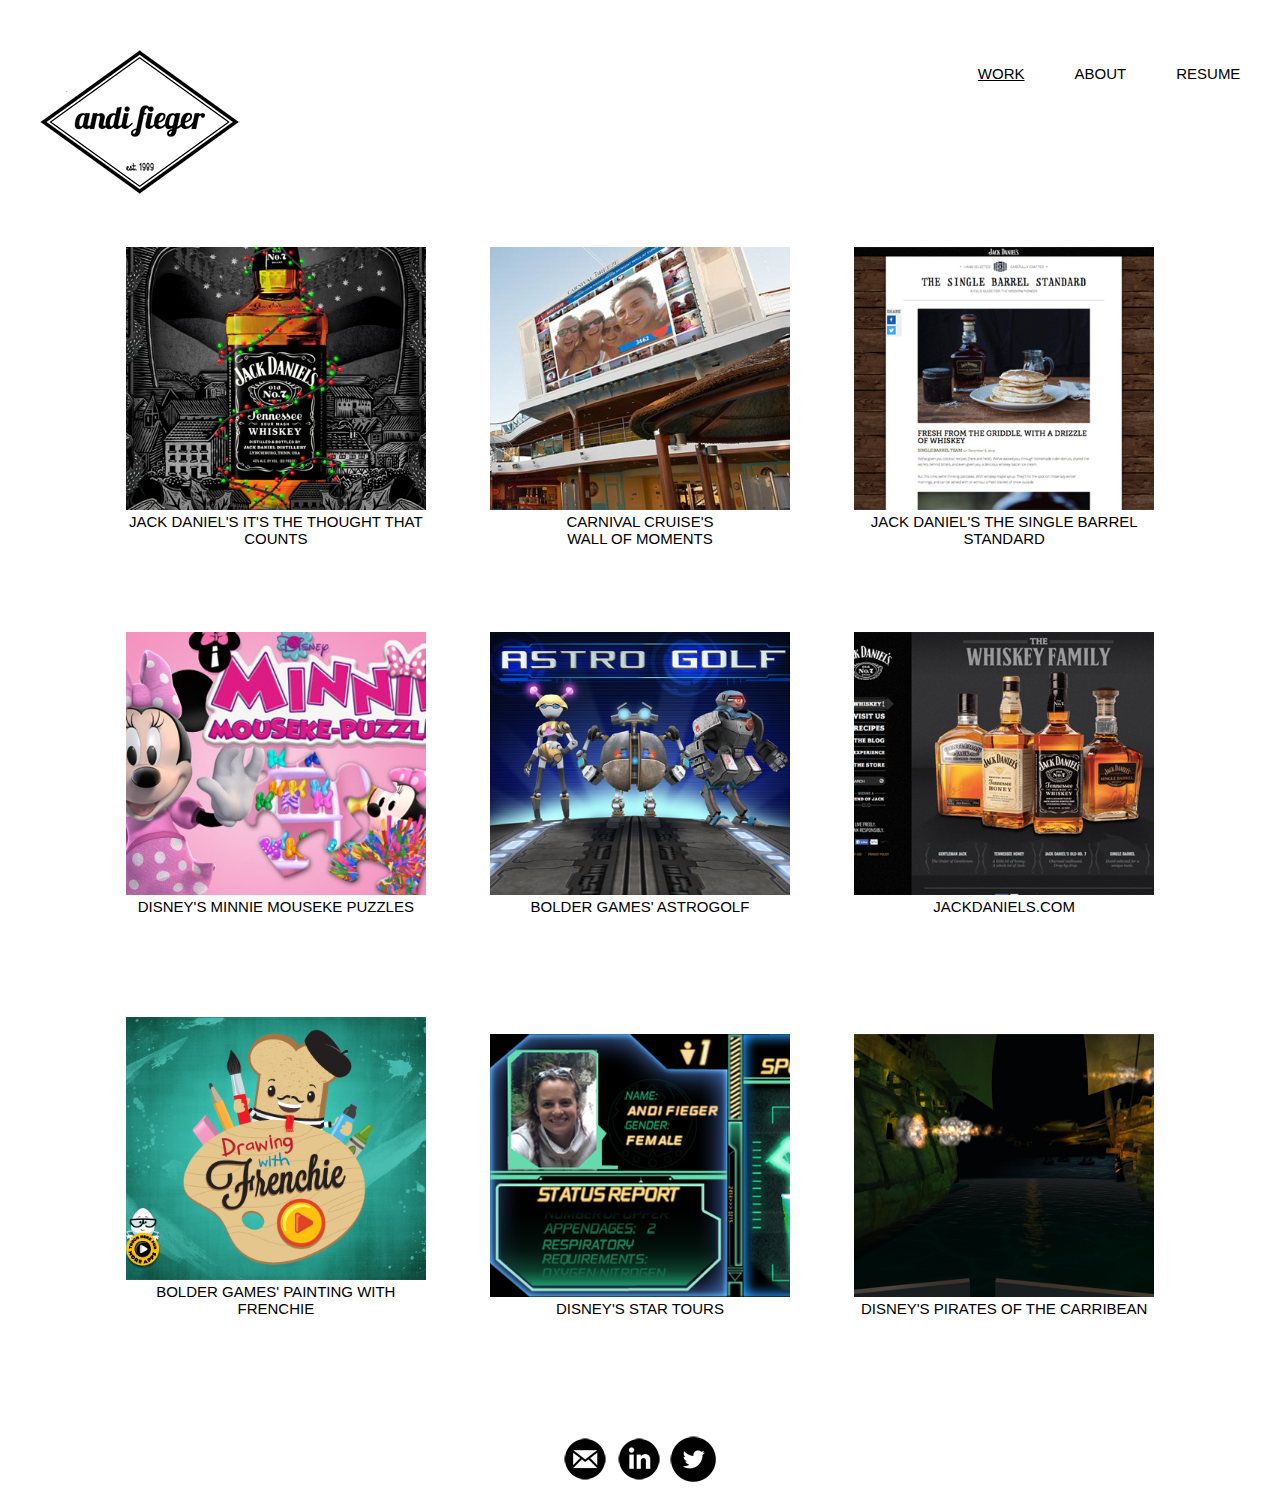
<file: index.html>
<!DOCTYPE html>
<html>
	<link rel="shortcut icon" type="image/ico" href="favicon.ico" />
	<head>
		<title>AndiFieger.com</title>
		<link rel="stylesheet" type="text/css" href="./css/main.css"></link>
	</head>

	<body>
    <div class="page-container">
		<div class="mobile-nav">
		  <div class="menu-btn" id="menu-btn">
				<div></div>
				<span></span>
				<span></span>
				<span></span>
      	  </div>
      	  <div class="responsive-menu">
	       <ul>
	           <li><a href ="index.html">WORK</a></li>
	           <li><a href ="resume.html">RESUME</a></li>
	       </ul>
     	 </div>
    </div>


   <div class="navbar">
    
      <div class="logo">
        <a href="index.html"><img src="images/logo.png"></a>
      </div>
    
		  <ul class="nav-items">
			 <li><a href="index.html" class="current">WORK</a></li>
			 <li><a href="about.html">ABOUT</a></li>
		   <li><a href="resume.html">RESUME</a></li>
		 </ul>
		 

     
     <div class="clear"></div>				 
	</div><!-- .navbar -->


	<div class="container">
		<div class="content">
	

			<div class="box">
				<a href="jdholiday.html"><img src="images/jd_holiday.jpg"> 
				JACK DANIEL'S IT'S THE THOUGHT THAT COUNTS 
				</a>
			</div>
			<div class="box">
				<a href="wom.html"><img src="images/carn_wom.jpg">CARNIVAL CRUISE'S <br>WALL OF MOMENTS</a>
			</div>
			<div class="box">
				<a href="sbblog.html"><img src="images/jd_sbblog.jpg">JACK DANIEL'S THE SINGLE BARREL STANDARD</a>
			</div>
			<div class="box">
				<a href="minniepuzzles.html"><img src="images/dis_minnie.jpg">DISNEY'S MINNIE MOUSEKE PUZZLES</a>
			</div>
			<div class="box">
				<a href="astrogolf.html"><img src="images/bg_astrogolf.jpg">BOLDER GAMES' ASTROGOLF</a>
			</div>
			<div class="box">
				<a href="jd.com.html"><img src="images/jd_jd.com.jpg?v=1">JACKDANIELS.COM</a>
			</div>
			<div class="box">
				<a href="paintingfrenchie.html"><img src="images/bg_frenchie.jpg">BOLDER GAMES' PAINTING WITH FRENCHIE</a>
			</div>
			<div class="box">
				<a href="startours.html"><img src="images/dis_startours.jpg">DISNEY'S STAR TOURS</a></div>
			<div class="box">
				<a href="potc.html"><img src="images/dis_potc.jpg">DISNEY'S PIRATES OF THE CARRIBEAN</a>
			</div>


		</div> <!-- .content -->
	</div> <!-- .container -->

<div class="clear"></div>	
	<footer>
		
		<div>
			
			<div class="footer">
				<div class="share">
					<a href="mailto:andrea.fieger@gmail.com"><img src="images/icons/email.png"></a>
					<a href="https://www.linkedin.com/in/andifieger" target="_blank"><img src="images/icons/linkedin.png"></a>
					<a href="https://twitter.com/andifieger" target="_blank"><img src="images/icons/twitter.png"></a>
				</div>
			</div>
		
		</div>
	
	</footer>
	
	</div> <!-- .page-container -->

	<script type="text/javascript" src="bower_components/jquery/dist/jquery.js"></script>
	<script type="text/javascript" src="bower_components/bootstrap/dist/js/bootstrap.js"></script>
	<script type="text/javascript" src= "js/app.js"></script>

	</body>
</html>
</file>
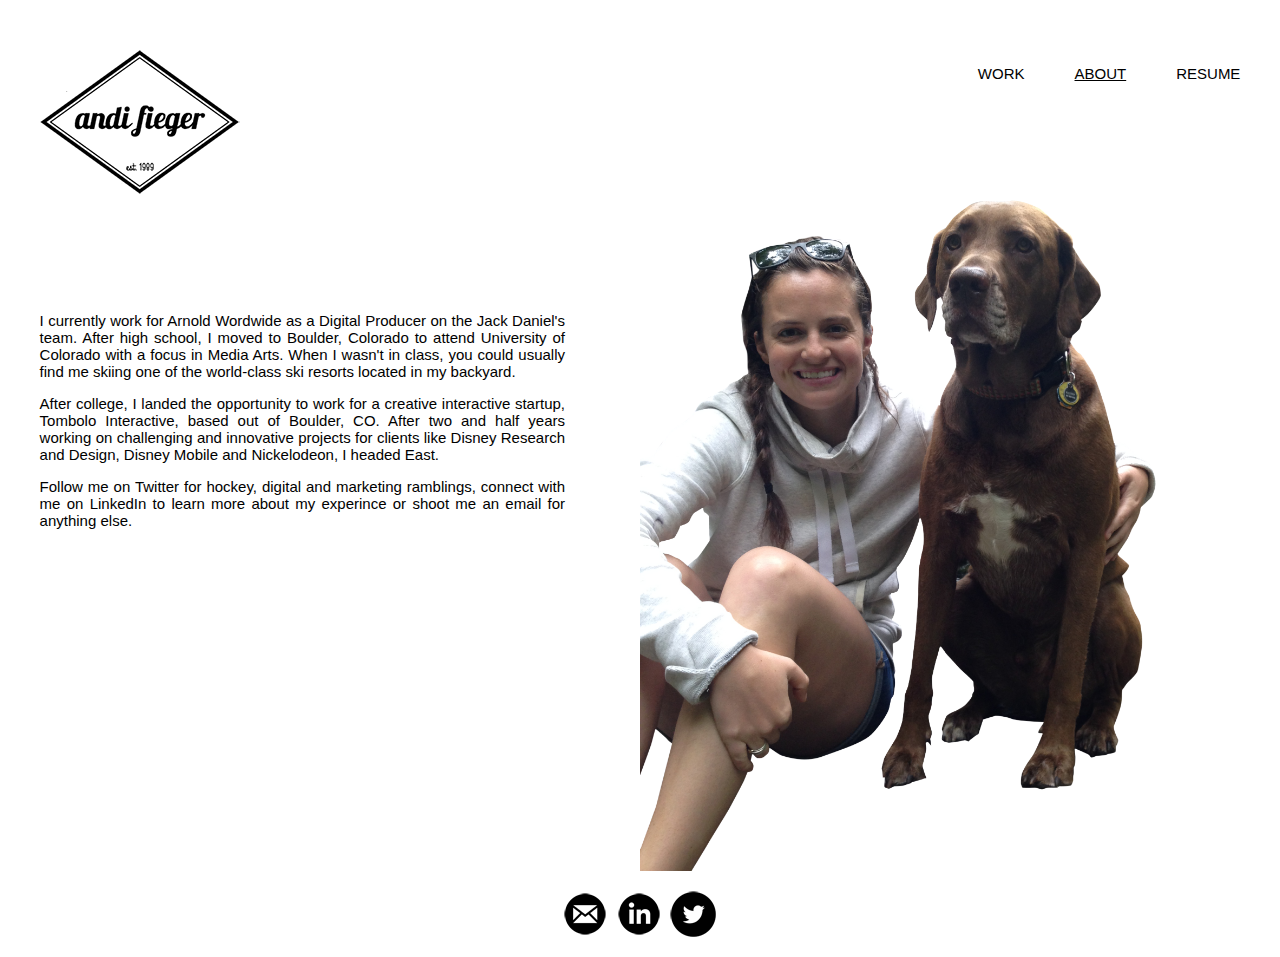
<file: about.html>
<!DOCTYPE html>
<html>
		<link rel="shortcut icon" type="image/ico" href="favicon.ico" />
			<head>
				<title>AndiFieger.com</title>
				
				<link rel="stylesheet" type="text/css" href="./css/main.css"></link>
			</head>

<body>
<div class="page-container">
        <div class="mobile-nav">
                                    <div class="menu-btn" id="menu-btn">
                                    <div></div>
                                    <span></span>
                                    <span></span>
                                    <span></span>
                                </div>
 
     <div class="responsive-menu">
        <ul>
           <li><a href ="index.html">WORK</a></li>
           <li><a href ="resume.html">RESUME</a></li>
        </ul>
     </div>

<div class="logo">
                            <a href="index.html"><img src="images/logo.png"></a>    
                    </div>
            <!-- <div class="container"> -->
                    <div class="navbar">
                         <ul class="nav-items">
                             <li><a href="index.html">WORK</a></li>
                             <li><a href="about.html" class="current">ABOUT</a></li>
                             <li><a href="resume.html">RESUME</a></li>
                         </ul>
                    </div><!-- .navbar -->

<div class="clear"></div>
			<div class="aboutcontent">
				
				<div class="column">
					<p><br><br><br><br><br></p>
					<p>I currently work for Arnold Wordwide as a Digital Producer on the Jack Daniel's team. After high school, I moved to Boulder, Colorado to attend University of Colorado with a focus in Media Arts. When I wasn't in class, you could usually find me skiing one of the world-class ski resorts located in my backyard.</p>

					<p>After college, I landed the opportunity to work for a creative interactive startup, Tombolo Interactive, based out of Boulder, CO. After two and half years working on challenging and innovative projects for clients like Disney Research and Design, Disney Mobile and Nickelodeon, I headed East.</p>

					<p>Follow me on Twitter for hockey, digital and marketing ramblings, connect with me on LinkedIn to learn more about my experince or shoot me an email for anything else.</p> 
				</div>

				<div class="column">
					<img src="images/andi.png">
				</div>
				
				</div>
				</div>


 	<div class="clear"></div>
	<footer>
		
		<div>
			
			<div class="footer">
				<div class="share">
					<a href="mailto:andrea.fieger@gmail.com"><img src="images/icons/email.png"></a>
					<a href="https://www.linkedin.com/in/andifieger" target="_blank"><img src="images/icons/linkedin.png"></a>
					<a href="https://twitter.com/andifieger" target="_blank"><img src="images/icons/twitter.png"></a>
				</div>
			</div>
		</div>
		</div>
	
	</footer>
		<script type="text/javascript" src="bower_components/jquery/dist/jquery.js"></script>
		<script type="text/javascript" src="bower_components/bootstrap/dist/js/bootstrap.js"></script>
		<script type="text/javascript" src= "js/app.js"></script>
	</div>
	</body>
</html>
</file>
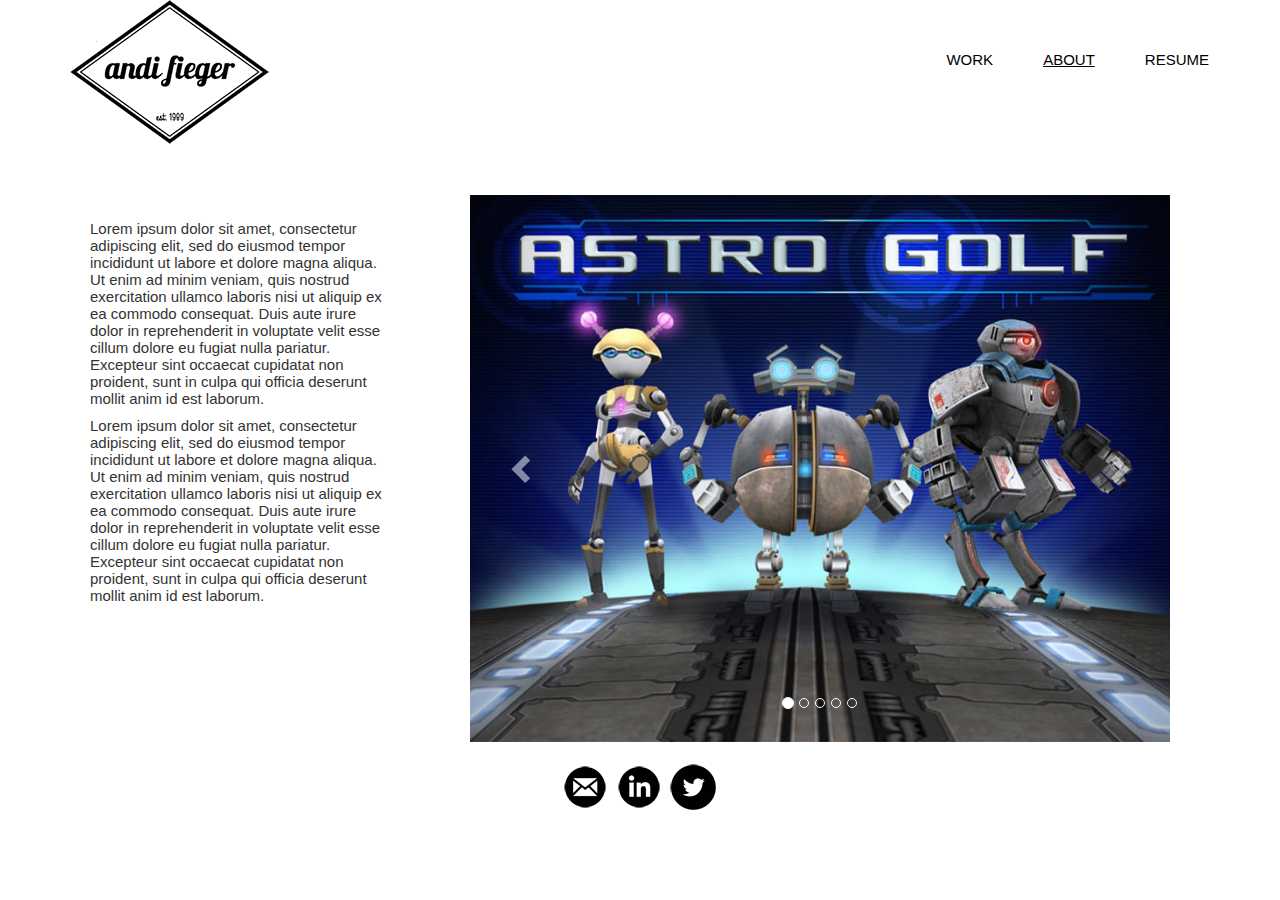
<file: astrogolf.html>
<!DOCTYPE html>
<html lang="en">

  <link rel="shortcut icon" type="image/ico" href="favicon.ico" />

<head>
<meta charset="utf-8">

<title>Astrogolf</title>

<link rel="stylesheet" href="bower_components/bootstrap/dist/css/bootstrap.css">
<link rel="stylesheet" type="text/css" href="./css/main.css"></link>

</head>


<body>


<!--BODY -->
<div class="mobile-nav">
                    <div class="menu-btn" id="menu-btn">
                  <div></div>
                  <span></span>
                  <span></span>
                  <span></span>
                  </div>
 
     <div class="responsive-menu">
        <ul>
           <li><a href ="index.html">WORK</a></li>
           <li><a href ="about.html">ABOUT</a></li>
           <li><a href ="resume.html">RESUME</a></li>
        </ul>
     </div>

    <div class="container">
              <div class="logo">
              <a href="index.html"><img src="images/logo.png"></a>  
              </div>

              <div class="navbar">
                 <ul class="nav-items">
                     <li><a href="index.html">WORK</a></li>
                     <li><a href="about.html" class="current">ABOUT</a></li>
                     <li><a href="resume.html">RESUME</a></li>
                 </ul>
              </div><!-- .navbar -->
    <div>

<div class="textcontainer">
  
  <p>Lorem ipsum dolor sit amet, consectetur adipiscing elit, sed do eiusmod tempor incididunt ut labore et dolore magna aliqua. Ut enim ad minim veniam, quis nostrud exercitation ullamco laboris nisi ut aliquip ex ea commodo consequat. Duis aute irure dolor in reprehenderit in voluptate velit esse cillum dolore eu fugiat nulla pariatur. Excepteur sint occaecat cupidatat non proident, sunt in culpa qui officia deserunt mollit anim id est laborum.</p>

  <p>Lorem ipsum dolor sit amet, consectetur adipiscing elit, sed do eiusmod tempor incididunt ut labore et dolore magna aliqua. Ut enim ad minim veniam, quis nostrud exercitation ullamco laboris nisi ut aliquip ex ea commodo consequat. Duis aute irure dolor in reprehenderit in voluptate velit esse cillum dolore eu fugiat nulla pariatur. Excepteur sint occaecat cupidatat non proident, sunt in culpa qui officia deserunt mollit anim id est laborum.</p>
  
</div>




<div class="imagecontainer">
  <div id="carousel-example-generic" class="carousel slide" data-ride="carousel">
  <!-- Indicators -->
  <ol class="carousel-indicators">
      <li data-target="#carousel-example-generic" data-slide-to="0" class="active"></li>
      <li data-target="#carousel-example-generic" data-slide-to="1"></li>
      <li data-target="#carousel-example-generic" data-slide-to="2"></li>
      <li data-target="#carousel-example-generic" data-slide-to="3"></li>
      <li data-target="#carousel-example-generic" data-slide-to="4"></li>
  </ol>


  <!-- Wrapper for slides -->
  <div class="carousel-inner" role="listbox">
    <div class="item active">
      <img src="images/astrogolf/ag_splash.jpg" alt="">
      <div class="carousel-caption">
      </div>
    </div>
    <div class="item">
      <img src="images/astrogolf/ag_1.jpg" alt="">
      <div class="carousel-caption">
      </div>
    </div>
    <div class="item">
      <img src="images/astrogolf/ag_2.jpg" alt="">
      <div class="carousel-caption">
      </div>
    </div>
    <div class="item">
      <img src="images/astrogolf/ag_4.jpg" alt="">
      <div class="carousel-caption">
      </div>
    </div>
    <div class="item">
      <img src="images/astrogolf/ag_7.jpg" alt="">
      <div class="carousel-caption">
      </div>
    </div>
  </div>



  <!-- Controls -->
  <a class="left carousel-control" href="#carousel-example-generic" role="button" data-slide="prev">
    <span class="glyphicon glyphicon-chevron-left" aria-hidden="true"></span>
    <span class="sr-only">Previous</span>
  </a>
  <a class="right carousel-control" href="#carousel-example-generic" role="button" data-slide="next">
    <span class="glyphicon glyphicon-chevron-right" aria-hidden="true"></span>
    <span class="sr-only">Next</span>
  </a>
</div>
</div>

<footer>
    
    <div>
      
      <div class="footer">
        <div class="share">
          <a href="mailto:andrea.fieger@gmail.com"><img src="images/icons/email.png"></a>
          <a href="https://www.linkedin.com/in/andifieger" target="_blank"><img src="images/icons/linkedin.png"></a>
          <a href="https://twitter.com/andifieger" target="_blank"><img src="images/icons/twitter.png"></a>
        </div>
      </div>
    
    </div>
    
   <div class="clear"></div>
  </footer>


<script type="text/javascript" src="bower_components/jquery/dist/jquery.js"></script>
<script type="text/javascript" src="bower_components/bootstrap/dist/js/bootstrap.js"></script>
<script type="text/javascript" src="js/app.js"></script>
 
</body>
</html>
</file>
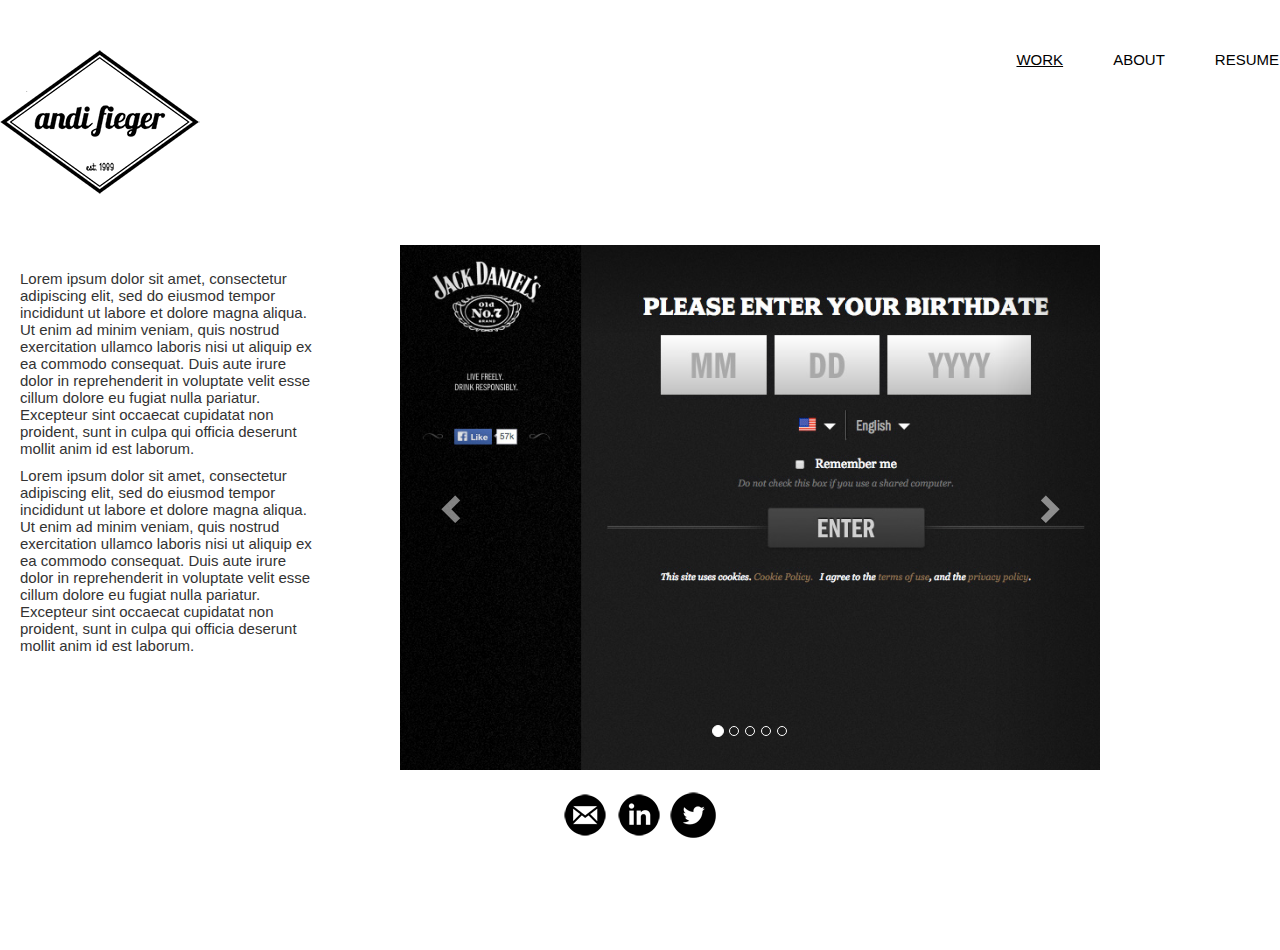
<file: jd.com.html>
<!DOCTYPE html>
<html lang="en">

  <link rel="shortcut icon" type="image/ico" href="favicon.ico" />

<head>
<meta charset="utf-8">

<title>Mini Demo</title>

<link rel="stylesheet" href="bower_components/bootstrap/dist/css/bootstrap.css">
<link rel="stylesheet" type="text/css" href="./css/main.css"></link>

</head>


<body>

    <div class="mobile-nav">
                    <div class="menu-btn" id="menu-btn">
                  <div></div>
                  <span></span>
                  <span></span>
                  <span></span>
                  </div>
 
     <div class="responsive-menu">
        <ul>
           <li><a href ="index.html">WORK</a></li>
           <li><a href ="resume.html">RESUME</a></li>
        </ul>
     </div>

<div class="logo">
              <a href="index.html"><img src="images/logo.png"></a>  
          </div>
      <!-- <div class="container"> -->
          <div class="navbar">
             <ul class="nav-items">
                 <li><a href="index.html" class="current">WORK</a></li>
                 <li><a href="about.html">ABOUT</a></li>
                 <li><a href="resume.html">RESUME</a></li>
             </ul>
          </div><!-- .navbar -->


<div class="textcontainer">
  
  <p>Lorem ipsum dolor sit amet, consectetur adipiscing elit, sed do eiusmod tempor incididunt ut labore et dolore magna aliqua. Ut enim ad minim veniam, quis nostrud exercitation ullamco laboris nisi ut aliquip ex ea commodo consequat. Duis aute irure dolor in reprehenderit in voluptate velit esse cillum dolore eu fugiat nulla pariatur. Excepteur sint occaecat cupidatat non proident, sunt in culpa qui officia deserunt mollit anim id est laborum.</p>

  <p>Lorem ipsum dolor sit amet, consectetur adipiscing elit, sed do eiusmod tempor incididunt ut labore et dolore magna aliqua. Ut enim ad minim veniam, quis nostrud exercitation ullamco laboris nisi ut aliquip ex ea commodo consequat. Duis aute irure dolor in reprehenderit in voluptate velit esse cillum dolore eu fugiat nulla pariatur. Excepteur sint occaecat cupidatat non proident, sunt in culpa qui officia deserunt mollit anim id est laborum.</p>
  
</div>




<div class="imagecontainer">
  <div id="carousel-example-generic" class="carousel slide" data-ride="carousel">
  <!-- Indicators -->
  <ol class="carousel-indicators">
      <li data-target="#carousel-example-generic" data-slide-to="0" class="active"></li>
      <li data-target="#carousel-example-generic" data-slide-to="1"></li>
      <li data-target="#carousel-example-generic" data-slide-to="2"></li>
      <li data-target="#carousel-example-generic" data-slide-to="3"></li>
      <li data-target="#carousel-example-generic" data-slide-to="4"></li>
  </ol>


  <!-- Wrapper for slides -->
  <div class="carousel-inner" role="listbox">
    <div class="item active">
      <img src="images/jdcom/jd_age.jpg" alt="">
      <div class="carousel-caption">
      </div>
    </div>
    <div class="item">
      <img src="images/jdcom/jd_home.jpg" alt="">
      <div class="carousel-caption">
      </div>
    </div>
    <div class="item">
      <img src="images/jdcom/jd_visit.jpg" alt="">
      <div class="carousel-caption">
      </div>
    </div>
    <div class="item">
      <img src="images/jdcom/jd_recipes.jpg" alt="">
      <div class="carousel-caption">
      </div>
    </div>
  </div>



  <!-- Controls -->
      <a class="left carousel-control" href="#carousel-example-generic" role="button" data-slide="prev">
        <span class="glyphicon glyphicon-chevron-left" aria-hidden="true"></span>
        <span class="sr-only">Previous</span>
      </a>
      <a class="right carousel-control" href="#carousel-example-generic" role="button" data-slide="next">
        <span class="glyphicon glyphicon-chevron-right" aria-hidden="true"></span>
        <span class="sr-only">Next</span>
      </a>
</div>
</div>

<footer>
    
    <div>
      
      <div class="footer">
        <div class="share">
          <a href="mailto:andrea.fieger@gmail.com"><img src="images/icons/email.png"></a>
          <a href="https://www.linkedin.com/in/andifieger" target="_blank"><img src="images/icons/linkedin.png"></a>
          <a href="https://twitter.com/andifieger" target="_blank"><img src="images/icons/twitter.png"></a>
        </div>
      </div>
    </div>
  
</footer>


<script type="text/javascript" src="bower_components/jquery/dist/jquery.js"></script>
<script type="text/javascript" src="bower_components/bootstrap/dist/js/bootstrap.js"></script>
<script type="text/javascript" src="js/app.js"></script>
 
</body>
</html>
</file>
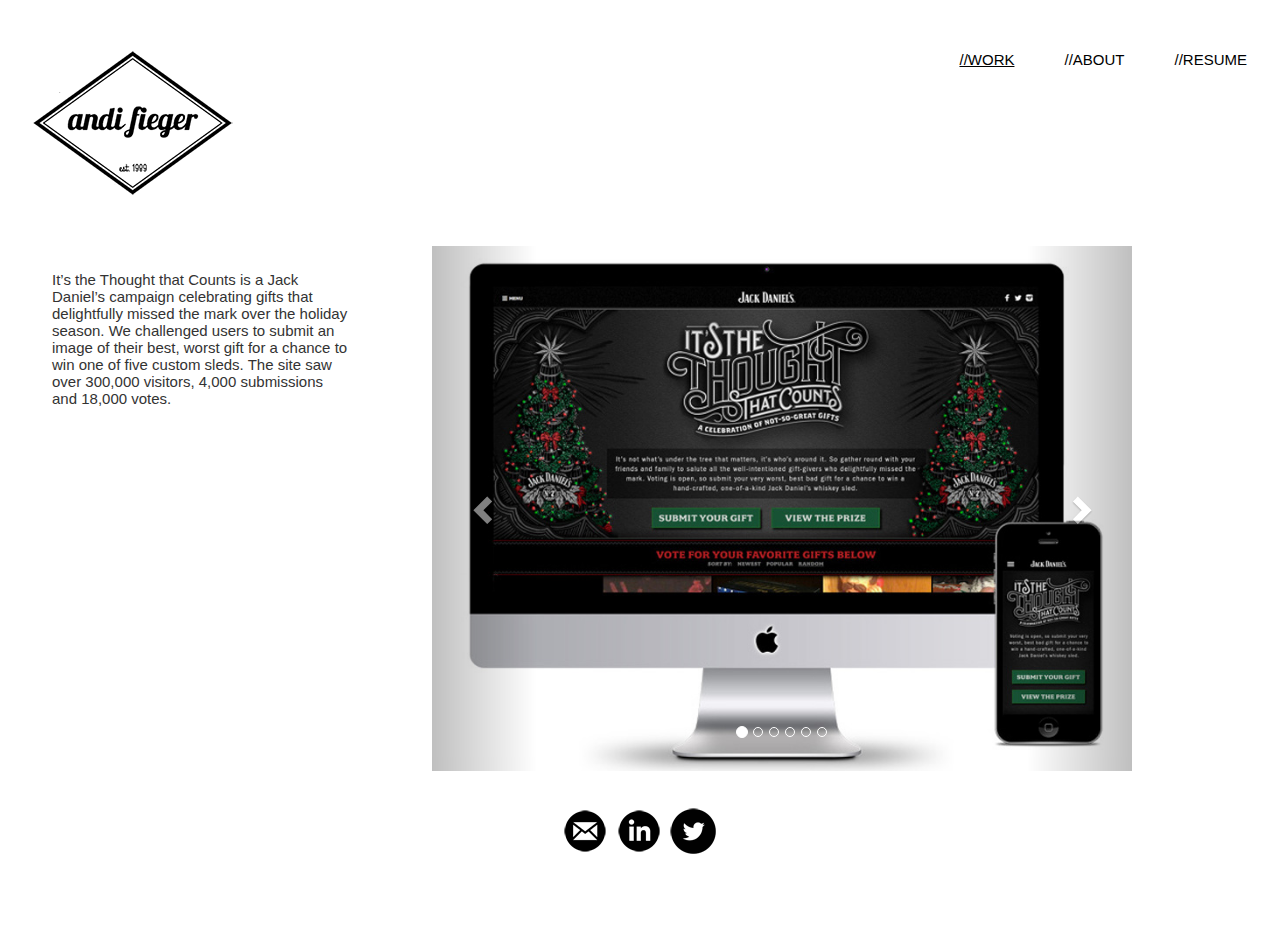
<file: jdholiday.html>
<!DOCTYPE html>
<html lang="en">

  <link rel="shortcut icon" type="image/ico" href="favicon.ico" />

<head>
<meta charset="utf-8">

<title>Jack Holiday</title>

<link rel="stylesheet" href="bower_components/bootstrap/dist/css/bootstrap.css">
<link rel="stylesheet" type="text/css" href="./css/main.css"></link>

</head>


  <body>
    <div class="page-container">
    <div class="mobile-nav">
      <div class="menu-btn" id="menu-btn">
        <div></div>
        <span></span>
        <span></span>
        <span></span>
      </div>
                <div class="responsive-menu">
         <ul>
             <li><a href ="index.html">WORK</a></li>
             <li><a href ="resume.html">RESUME</a></li>
         </ul>
       </div>
    </div>


   <div class="navbar">
    
      <div class="logo">
        <a href="index.html"><img src="images/logo.png"></a>
      </div>
    
      <ul class="nav-items">
       <li><a href="index.html" class="current">//WORK</a></li>
       <li><a href="about.html">//ABOUT</a></li>
       <li><a href="resume.html">//RESUME</a></li>
     </ul>
     
              
  </div><!-- .navbar -->
  <div class="clear"></div>

<div class="textcontainer">
  
  <p>It’s the Thought that Counts is a Jack Daniel’s campaign celebrating gifts that delightfully missed the mark over the holiday season. We challenged users to submit an image of their best, worst gift for a chance to win one of five custom sleds. The site saw over 300,000 visitors, 4,000 submissions and 18,000 votes.</p>
  
</div>




<div class="imagecontainer">
  <div id="carousel-example-generic" class="carousel slide" data-ride="carousel">
  <!-- Indicators -->
  <ol class="carousel-indicators">
      <li data-target="#carousel-example-generic" data-slide-to="0" class="active"></li>
      <li data-target="#carousel-example-generic" data-slide-to="1"></li>
      <li data-target="#carousel-example-generic" data-slide-to="2"></li>
      <li data-target="#carousel-example-generic" data-slide-to="3"></li>
      <li data-target="#carousel-example-generic" data-slide-to="4"></li>
      <li data-target="#carousel-example-generic" data-slide-to="5"></li>
  </ol>


  <!-- Wrapper for slides -->
  <div class="carousel-inner" role="listbox">
    <div class="item active">
      <img src="images/jackholiday/holiday_1.jpg" alt="">
      <div class="carousel-caption">
      </div>
    </div>
    <div class="item">
      <img src="images/jackholiday/holiday_age.jpg" alt="">
      <div class="carousel-caption">
      </div>
    </div>
    <div class="item">
      <img src="images/jackholiday/holiday_main.jpg" alt="">
      <div class="carousel-caption">
      </div>
    </div>
     <div class="item">
      <img src="images/jackholiday/holiday_reg.jpg" alt="">
      <div class="carousel-caption">
      </div>
    </div>
     <div class="item">
      <img src="images/jackholiday/holiday_prize.jpg" alt="">
      <div class="carousel-caption">
      </div>
    </div> <div class="item">
      <img src="images/jackholiday/holiday_sub.jpg" alt="">
      <div class="carousel-caption">
      </div>
    </div>
  </div>



  <!-- Controls -->
  <a class="left carousel-control" href="#carousel-example-generic" role="button" data-slide="prev">
    <span class="glyphicon glyphicon-chevron-left" aria-hidden="true"></span>
    <span class="sr-only">Previous</span>
  </a>
  <a class="right carousel-control" href="#carousel-example-generic" role="button" data-slide="next">
    <span class="glyphicon glyphicon-chevron-right" aria-hidden="true"></span>
    <span class="sr-only">Next</span>
  </a>
</div>
</div>
<div class="clear"></div>
<footer>
    
    <div>
      
      <div class="footer">
        <div class="share">
          <a href="mailto:andrea.fieger@gmail.com"><img src="images/icons/email.png"></a>
          <a href="https://www.linkedin.com/in/andifieger" target="_blank"><img src="images/icons/linkedin.png"></a>
          <a href="https://twitter.com/andifieger" target="_blank"><img src="images/icons/twitter.png"></a>
        </div>
      </div>
    
    </div>
  
   <div class="clear"></div>
  </footer>


<script type="text/javascript" src="bower_components/jquery/dist/jquery.js"></script>
<script type="text/javascript" src="bower_components/bootstrap/dist/js/bootstrap.js"></script>
<script type="text/javascript" src="js/app.js"></script>
 
</body>
</html>
</file>
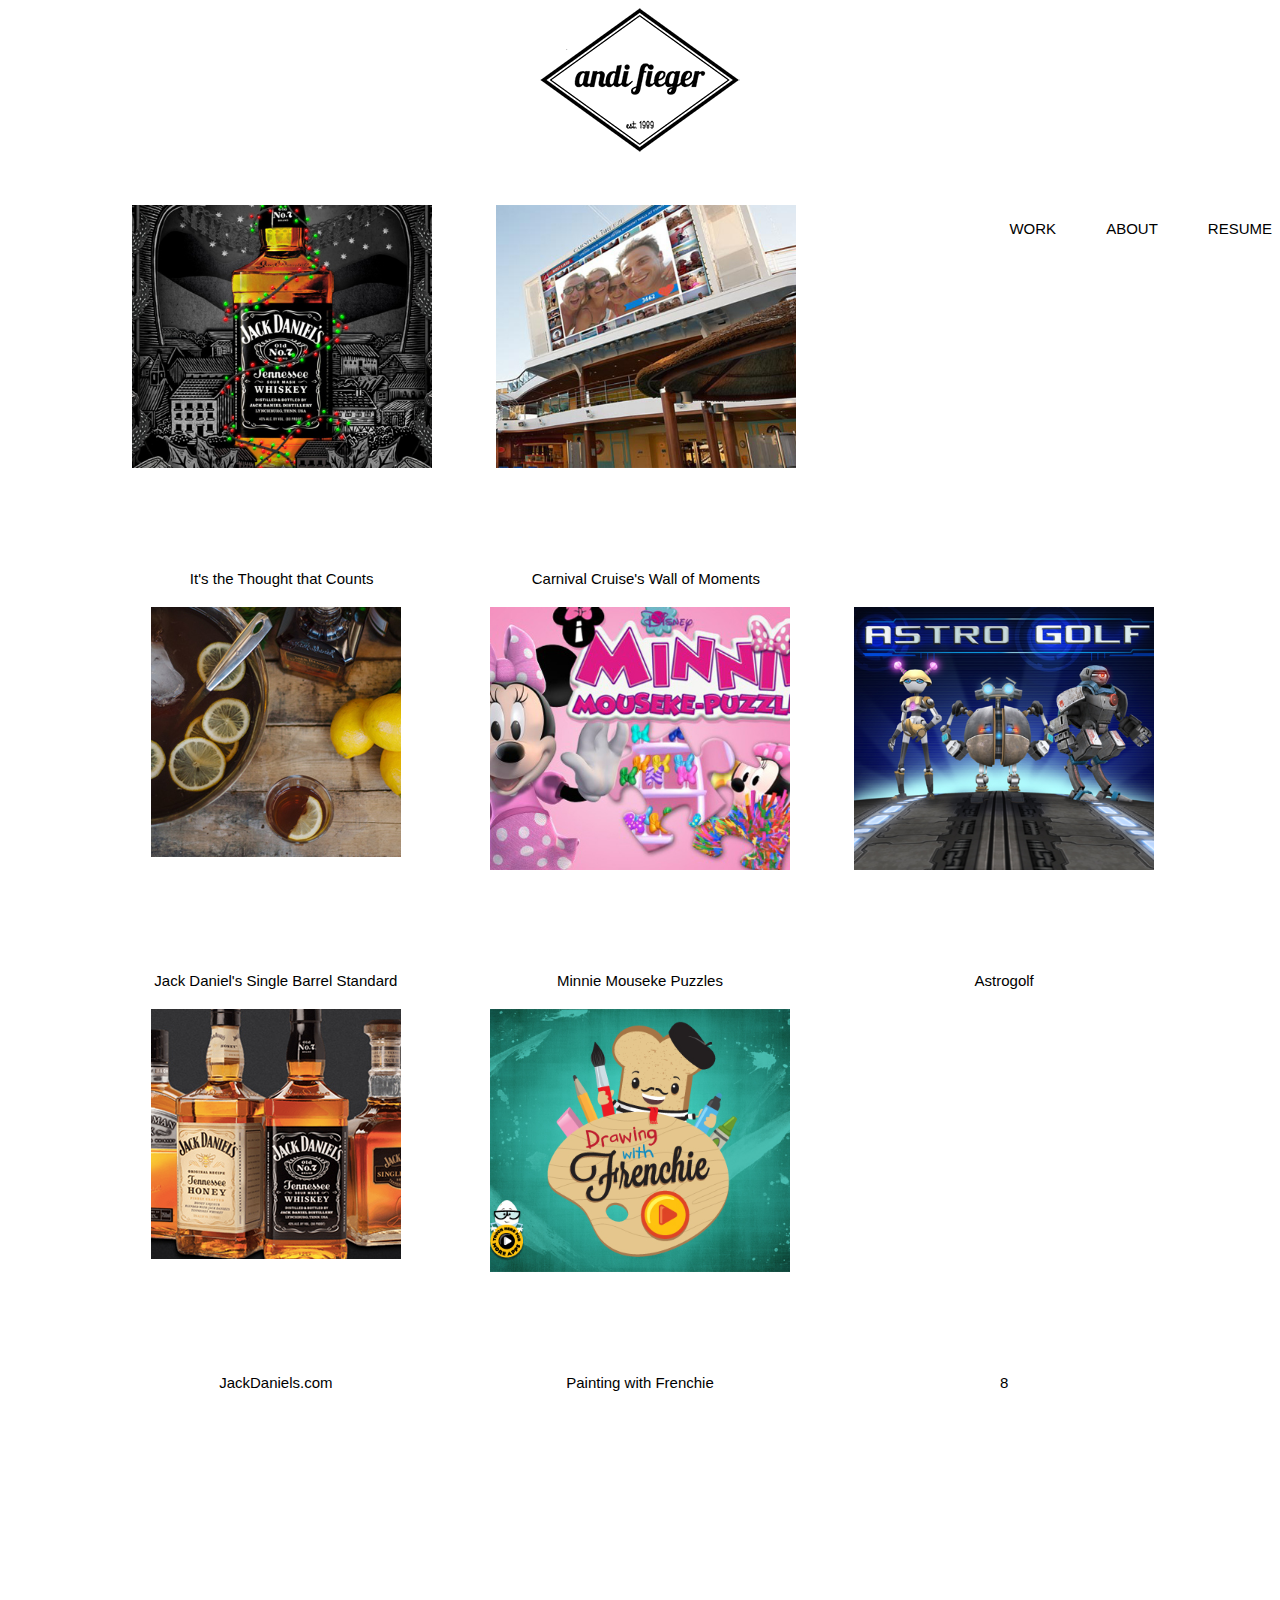
<file: main.html>
<!DOCTYPE html>
<html>
	<head>
		<title>AndiFieger.com</title>
		<link rel="stylesheet" type="text/css" href="./css/main.css"></link>
	</head>

	<body>


	<div class="container">
		<div class="content">
					<img src="images/logo.png">
			<!-- <div class="container"> -->
					<div class="navbar">
						 <ul class="nav-items">
						     <li><a href="">WORK</a></li>
						     <li><a href="about.html">ABOUT</a></li>
						     <li><a href="resume.html">RESUME</a></li>
						 </ul>
				</div><!-- .navbar -->
			<!-- </div> .container -->

			<div class="box">
				<a href="jdholiday.html"><img src="images/jd_holiday.jpg"></a>
				It's the Thought that Counts
			</div>
			<div class="box">
				<a href="wom.html"><img src="images/carn_wom.jpg"></a>
				Carnival Cruise's Wall of Moments
			</div>
			<div class="box">
				<a href="sbblog.html"><img src="images/sb_blog.jpg"></a>
				Jack Daniel's Single Barrel Standard
			</div>
			<div class="box">
				<a href="minniepuzzles.html"><img src="images/dis_minnie.jpg"></a>
				Minnie Mouseke Puzzles
			</div>
			<div class="box">
				<a href="astrogolf.html"><img src="images/bg_astrogolf.jpg"></a>
				Astrogolf
			</div>
			<div class="box">
				<a href="jd.com.html"><img src="images/jd_jdcom.jpg"></a>
				JackDaniels.com
			</div>
			<div class="box">
				<a href="paintingfrenchie.html"><img src="images/bg_frenchie.jpg"></a>
				Painting with Frenchie
			</div>
			<div class="box">8</div>
			<div class="box">9</div>
			<div class="box">10</div>
			<div class="box">11</div>
			<div class="box">12</div>

		</div> <!-- .content -->
	</div> <!-- .container -->

	<footer>
		<div class="container">
			<div class="footer">
			Footer goes here...
			</div>
		</div>
	</footer>

	</body>
</html>
</file>
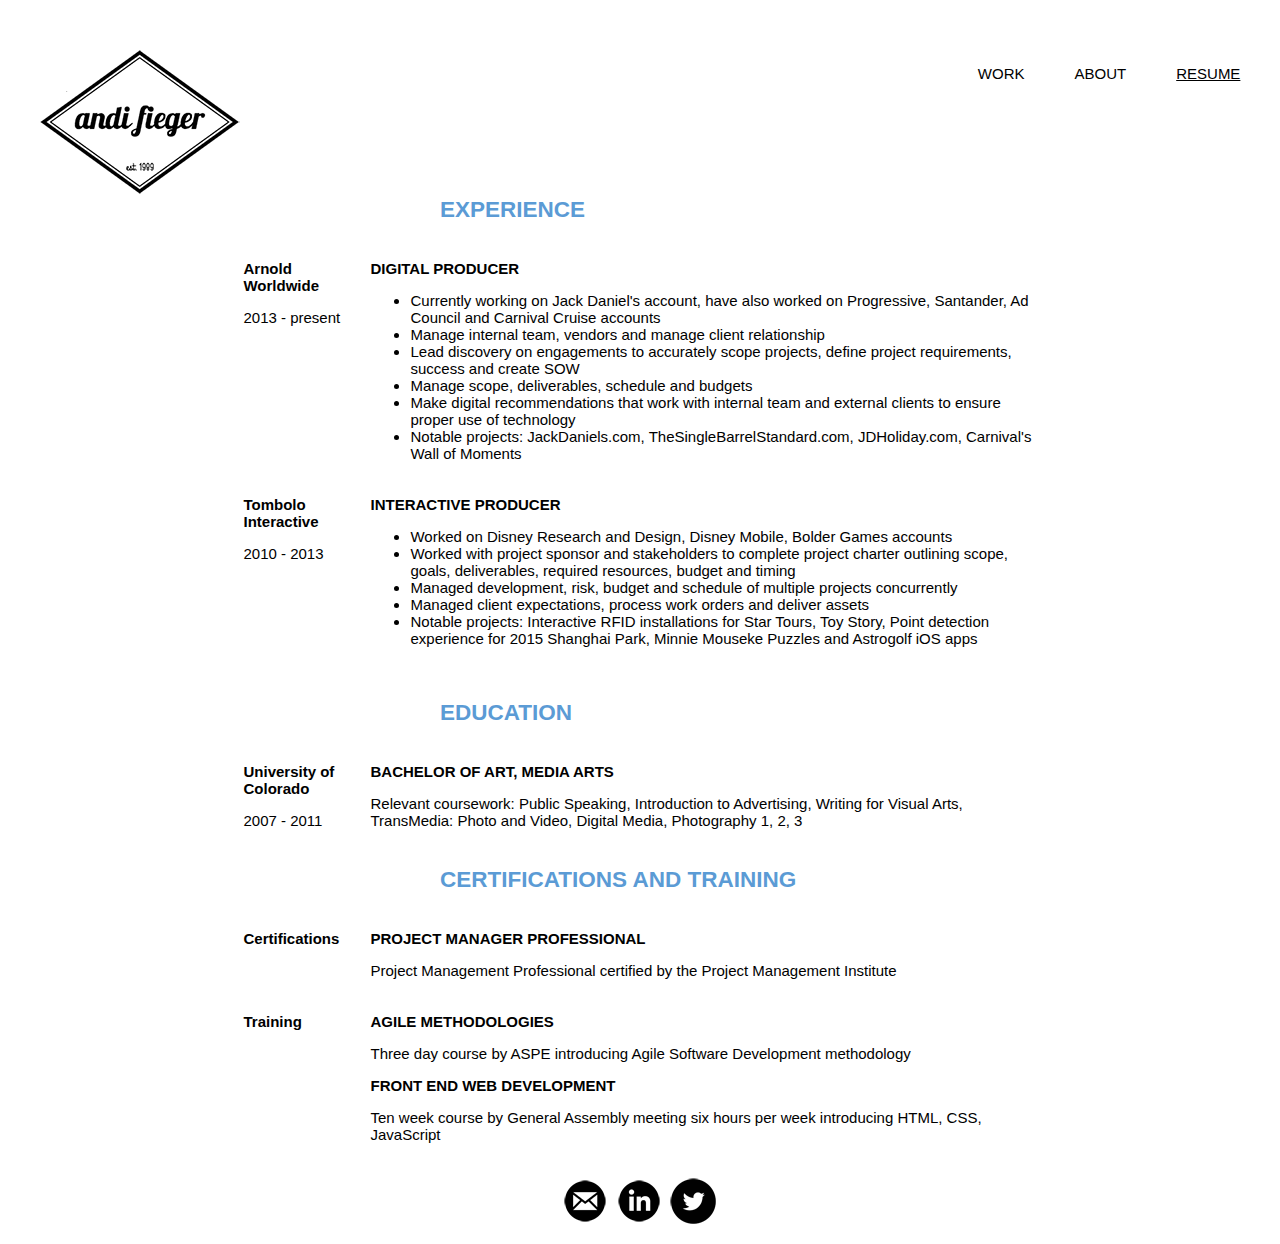
<file: resume.html>
<!DOCTYPE html>
<html>
	<head>
		<title>AndiFieger.com</title>
		<link rel="stylesheet" type="text/css" href="./css/main.css"></link>
	</head>

	   <body>
            <div class="page-container">
                <div class="mobile-nav">
                                            <div class="menu-btn" id="menu-btn">
                                            <div></div>
                                            <span></span>
                                            <span></span>
                                            <span></span>
                                        </div>
         
             <div class="responsive-menu">
                <ul>
                   <li><a href ="index.html">WORK</a></li>
                   <li><a href ="about.html">ABOUT</a></li>
                </ul>
             </div>

        <div class="logo">
                                    <a href="index.html"><img src="images/logo.png"></a>    
                            </div>
                    <!-- <div class="container"> -->
                            <div class="navbar">
                                 <ul class="nav-items">
                                     <li><a href="index.html">WORK</a></li>
                                     <li><a href="about.html">ABOUT</a></li>
                                     <li><a href="resume.html" class="current">RESUME</a></li>
                                 </ul>
                            </div><!-- .navbar -->

<div class="clear">

        	<div class="container">
        		<div class="content">

        	<div class="resume">
         
                <table>
                    <tbody>
                    <h2>
                EXPERIENCE
                    </h2>
                        <tr>
                            <td class="tablesmall">
                                <p>
                                    <strong>Arnold Worldwide</strong>
                                </p>
                                <p>
                                    2013 &#45 present
                                </p>
                            </td>
                            <td width="368" valign="top">
                                <p>
                                    <strong>DIGITAL PRODUCER</strong>
                                </p>
                                <ul>
                                <li>
                                    Currently working on Jack Daniel&#39s account, have also worked on Progressive, Santander, Ad Council and Carnival Cruise accounts
                                </li>
                                <li>
                                    Manage internal team, vendors and manage client relationship
                                </li>
                                <li>
                                    Lead discovery on engagements to accurately scope projects, define project requirements, success and create SOW
                                </li>
                                <li>
                                    Manage scope, deliverables, schedule and budgets
                                </li>
                                <li>
                                    Make digital recommendations that work with internal team and external clients to ensure proper use of technology
                                </li>
                                <li>
                                    Notable projects: JackDaniels.com, TheSingleBarrelStandard.com, JDHoliday.com, Carnival&#39s Wall of Moments
                                </li>
                                </ul>
                            </td>
                        </tr>
                        <tr>
                            <td class="tablesmall">
                                <p>
                                    <strong>Tombolo Interactive</strong>
                                </p>
                                <p>
                                    2010 &#45 2013
                                </p>
                            </td>
                            <td class="tablebig">
                                <p>
                                    <strong>INTERACTIVE PRODUCER</strong>
                                </p>
                                <ul>
                                <li>
                                    Worked on Disney Research and Design, Disney Mobile, Bolder Games accounts
                                </li>
                                <li>
                                    Worked with project sponsor and stakeholders to complete project charter outlining scope, goals, deliverables, required
                                    resources, budget and timing
                                </li>
                                <li>
                                    Managed development, risk, budget and schedule of multiple projects concurrently
                                </li>
                                <li>
                                    Managed client expectations, process work orders and deliver assets
                                </li>
                                <li>
                                    Notable projects: Interactive RFID installations for Star Tours, Toy Story, Point detection experience for 2015 Shanghai Park,
                                    Minnie Mouseke Puzzles and Astrogolf iOS apps
                                </li>
                                </ul>
                            </td>
                        </tr>
                    </tbody>
                </table>
            </div>
        <br clear="ALL"/>
        <div class="resume">
        <h2>
            EDUCATION
        </h2>
            <table>
                <tbody>
                    <tr>
                        <td class="tablesmall">
                            <p>
                                <strong>University of Colorado</strong>
                            </p>
                            <p>
                                2007 &#45 2011
                            </p>
                        </td>
                        <td class="tablebig">
                            <p>
                                <strong>BACHELOR OF ART, MEDIA ARTS </strong>
                            </p>
                            <p>
                                Relevant coursework: Public Speaking, Introduction to Advertising, Writing for Visual Arts, TransMedia: Photo and Video, Digital Media,
                                Photography 1, 2, 3
                            </p>
                        </td>
                    </tr>
                </tbody>
            </table>
        <h1>
        </h1>
        <h2>
            CERTIFICATIONS AND TRAINING
        </h2>

                <table>
                    <tbody>
                        <tr>
                            <td class="tablesmall">
                                <p>
                                    <strong>Certifications</strong>
                                </p>
                            </td>
                            <td class="tablebig">
                                <p>
                                    <strong>PROJECT MANAGER PROFESSIONAL</strong>
                                </p>
                                <p>
                                    Project Management Professional certified by the Project Management Institute
                                </p>
                            </td>
                        </tr>
                        <tr>
                            <td class="tablesmall">
                                <p>
                                    <strong>Training</strong>
                                </p>
                            </td>
                            <td class="tablebig">
                                <p>
                                    <strong>AGILE METHODOLOGIES</strong>
                                </p>
                                <p>
                                    Three day course by ASPE introducing Agile Software Development methodology
                                </p>
                                <p>
                                    <strong>FRONT END WEB DEVELOPMENT</strong>
                                </p>
                                <p>
                                    Ten week course by General Assembly meeting six hours per week introducing HTML, CSS, JavaScript
                                </p>
                            </td>
                        </tr>
                    </tbody>
                </table>
                </div>
             </div> 
             </div>  
	</body>

    <div class="clear"></div>
    <footer>
        <div>
            <div class="footer">
                <div class="share">
                    <a href="mailto:andrea.fieger@gmail.com"><img src="images/icons/email.png"></a>
                    <a href="https://www.linkedin.com/in/andifieger" target="_blank"><img src="images/icons/linkedin.png"></a>
                    <a href="https://twitter.com/andifieger" target="_blank"><img src="images/icons/twitter.png"></a>
                </div>
            </div>
        
        </div>
    
    </footer>
</html>
</file>
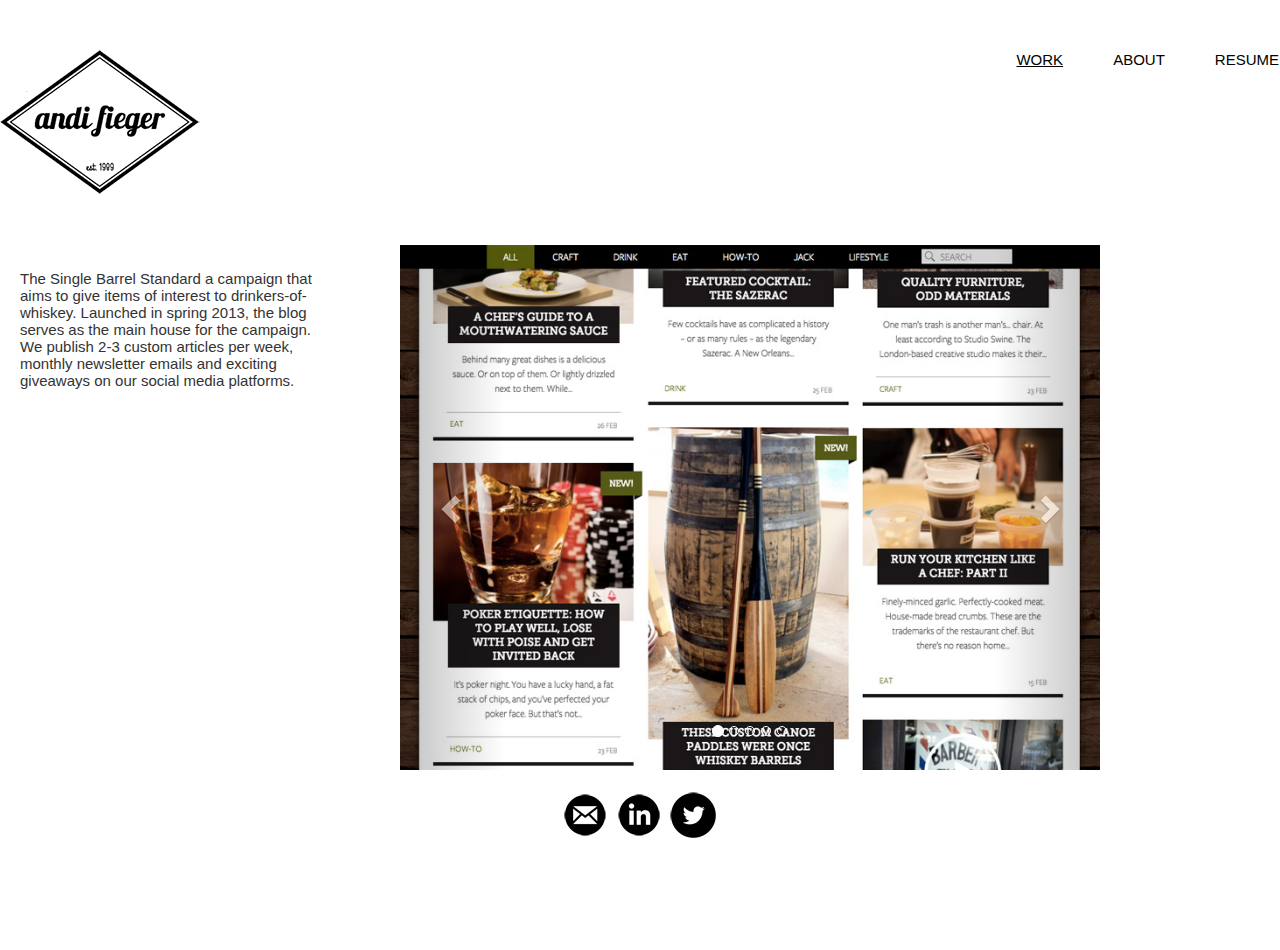
<file: sbblog.html>
<!DOCTYPE html>
<html lang="en">

  <link rel="shortcut icon" type="image/ico" href="favicon.ico" />

<head>
<meta charset="utf-8">

<title>SB Blog</title>

<link rel="stylesheet" href="bower_components/bootstrap/dist/css/bootstrap.css">
<link rel="stylesheet" type="text/css" href="./css/main.css"></link>

</head>


<body>

    <div class="mobile-nav">
                    <div class="menu-btn" id="menu-btn">
                  <div></div>
                  <span></span>
                  <span></span>
                  <span></span>
                  </div>
 
     <div class="responsive-menu">
        <ul>
           <li><a href ="index.html">WORK</a></li>
           <li><a href ="resume.html">RESUME</a></li>
        </ul>
     </div>

<div class="logo">
              <a href="index.html"><img src="images/logo.png"></a>  
          </div>
      <!-- <div class="container"> -->
          <div class="navbar">
             <ul class="nav-items">
                 <li><a href="index.html" class="current">WORK</a></li>
                 <li><a href="about.html">ABOUT</a></li>
                 <li><a href="resume.html">RESUME</a></li>
             </ul>
          </div><!-- .navbar -->


<div class="textcontainer">
  
  <p>The Single Barrel Standard a campaign that aims to give items of interest to drinkers-of-whiskey. Launched in spring 2013, the blog serves as the main house for the campaign. We publish 2-3 custom articles per week, monthly newsletter emails and exciting giveaways on our social media platforms.</p>
  
</div>




<div class="imagecontainer">
  <div id="carousel-example-generic" class="carousel slide" data-ride="carousel">
  <!-- Indicators -->
  <ol class="carousel-indicators">
      <li data-target="#carousel-example-generic" data-slide-to="0" class="active"></li>
      <li data-target="#carousel-example-generic" data-slide-to="1"></li>
      <li data-target="#carousel-example-generic" data-slide-to="2"></li>
      <li data-target="#carousel-example-generic" data-slide-to="3"></li>
      <li data-target="#carousel-example-generic" data-slide-to="4"></li>
  </ol>


  <!-- Wrapper for slides -->
  <div class="carousel-inner" role="listbox">
    <div class="item active">
      <img src="images/tsbs/sb_homepage.jpg" alt="">
      <div class="carousel-caption">
      </div>
    </div>
    <div class="item">
      <img src="images/tsbs/sb_age.jpg" alt="">
      <div class="carousel-caption">
      </div>
    </div>
    <div class="item">
      <img src="images/tsbs/sb_post.jpg" alt="">
      <div class="carousel-caption">
      </div>
    </div>
    <div class="item">
      <img src="images/tsbs/sb_cta.jpg" alt="">
      <div class="carousel-caption">
      </div>
    </div>
    <div class="item">
      <img src="images/tsbs/sb_reg.jpg" alt="">
      <div class="carousel-caption">
      </div>
    </div>
  </div>



  <!-- Controls -->
      <a class="left carousel-control" href="#carousel-example-generic" role="button" data-slide="prev">
        <span class="glyphicon glyphicon-chevron-left" aria-hidden="true"></span>
        <span class="sr-only">Previous</span>
      </a>
      <a class="right carousel-control" href="#carousel-example-generic" role="button" data-slide="next">
        <span class="glyphicon glyphicon-chevron-right" aria-hidden="true"></span>
        <span class="sr-only">Next</span>
      </a>
</div>
</div>

<footer>
    
    <div>
      
      <div class="footer">
        <div class="share">
          <a href="mailto:andrea.fieger@gmail.com"><img src="images/icons/email.png"></a>
          <a href="https://www.linkedin.com/in/andifieger" target="_blank"><img src="images/icons/linkedin.png"></a>
          <a href="https://twitter.com/andifieger" target="_blank"><img src="images/icons/twitter.png"></a>
        </div>
      </div>
    </div>

 <div class="clear"></div>  
</footer>


<script type="text/javascript" src="bower_components/jquery/dist/jquery.js"></script>
<script type="text/javascript" src="bower_components/bootstrap/dist/js/bootstrap.js"></script>
<script type="text/javascript" src="js/app.js"></script>
 
</body>
</html>
</file>
<file: css/main.css>
/*****************************************************************************/
/*
/* Body, Typography
/*
/*****************************************************************************/


* {
	-webkit-box-sizing: border-box;
	-moz-box-sizing: border-box;
	box-sizing: border-box;
}

html, body{
	height: 100%;
}

body {
    background: #ffffff;
    background-attachment: fixed;
    font: 15px arial;
}

h2 {
	color:#5B9BD5; 
}

.page-container {
	max-width: 1320px;
	width: 95%;
	margin: 0 auto;
}

/* All purpose container */
.container {
	margin-right: auto;
	margin-left: auto;
}


.imagecontainer {
       margin-right: auto;
	   margin-left: auto;
       padding-right: 30px;
       float:left;
       padding-bottom: 20px;
                      }

.textcontainer{
		width: 300px;
		margin-top: 25px;
		float:left;
		margin-left: 20px;
		margin-right: 80px;
}

.aboutcontent{
	width: 100%;
	margin-left: auto;
	margin-right: auto;
}
.column {
	width: 50%;
	margin-right: auto;
	margin-left: auto;
	float: left;
	padding-right: 75px;
	text-align: justify;
}

.column img {
	max-width: 100%;
	max-height: 100%;
}

.clear {
	clear: both;
}

/*****************************************************************************/
/*
/* Navbar
/*
/*****************************************************************************/

.navbar {
	margin-top: 50px;
	margin-bottom: 50px;
}

.nav-items {
	float:right;
	color: black;
}

.nav-items li {
	margin-left: 50px;
	list-style: none;
	float:left;
	color: black;
}

a{
	color: black;
	text-decoration: none;
}


a:hover{ 
text-decoration:underline; 
}

.navbar a.current{ 
text-decoration:underline; 
}

.logo{
	float: left;
	opacity: 1.0;
}


/*****************************************************************************/
/*
/* Content Layout
/*
/*****************************************************************************/

.content {
	background-color: white;
	/*height: 1000px;  change the height as needed*/
	border-radius: 10px;
	text-align: center;
	}


.content-header {
	background-color: #7F9EAD;
	color: white;
	height: 150px;
	width: 100%;
	margin-left: auto;
	margin-right: auto;
	padding: 10px;
	margin-bottom: 20px;
	border-radius: 10px;
}

/*****************************************************************************/
/*
/* Content Body Format
/*
/*****************************************************************************/


.content-body p{
	margin-left: 5px;
	font-size: 10px;
	padding: 5px;
}

.content-body table {
	width: 100%;
}

.box{
   width:300px;
   background-color: white;
   margin: 0 30px 20px 30px;
   text-align: center;
   max-width:100%;
   min-height:365px;
   display: inline-block;
}

.box img {
    opacity: 1.0;
    filter: alpha(opacity=40);
    max-width:100%;
	max-height:100%;
}

.box img:hover {
    opacity: 0.5;
    filter: alpha(opacity=100);
}

.box a {
	min-height: 365px;
	display: block;
}

.share img {
    opacity: 1.0;
    filter: alpha(opacity=40);
}

.share img:hover {
    opacity: 0.5;
    filter: alpha(opacity=100);
}
/*****************************************************************************/
/*
/* Resume
/*
/*****************************************************************************/


table {
	margin-left: auto;
	margin-right: auto;
	padding: 0px;
	border: 0px;
}
h2 {
	width:400px;
	margin-left: auto;
	margin-right: auto;
}

.tablesmall{
	width: 125px;
	vertical-align: top;
}

.tablebig{
	width: 668px;
	vertical-align: top;
}

.resume{
	text-align: left;
}

/*****************************************************************************/
/*
/* Footer
/*
/*****************************************************************************/

.footer {
	color: white;
	margin-left: auto;
    margin-right: auto;
}

.share{
	width: 160px;
	margin-left: auto;
    margin-right: auto;
    padding-top: 15px;
    padding-bottom: 15px;
}

/*****************************************************************************/
/*
/* Hamburger
/*
/*****************************************************************************/


.menu-btn div {
	position: absolute;
	right: 100%;
	top: 64%;
	padding-right: 8px;
	margin-top: -0.50em;
	line-height: 1.2;
	font-size: 18px;
	font-weight: 200;
	vertical-align: middle;
	z-index: 99;

}

.menu-btn{
	float:right;
	padding-right: 20px;
	padding-top: 15px;
	cursor: pointer;
}
 
.menu-btn span {
	display: block;
	width: 19px;
	height: 3px;
	margin: 4px 0;
	background: black;
	z-index: 99;
	padding-right: 20px;
}
 
.responsive-menu{
	padding-top: 38px;
	display: none;
	float: right;
	text-align: right;

}

.responsive-menu li{
	list-style: none;
	padding-top: 5px;
}
 
.expand {
	display: block !important; 
}

/*****************************************************************************/
/*
/* Breakpoints
/*
/*****************************************************************************/

@media only screen and (min-width: 1050px) {
	.menu-btn {display: none;}
	.responsive-menu li {display: none;}
}

@media only screen and (min-width: 1050px) and (max-width: 1190px){
	.textcontainer{width: 95%;}
	.imagecontainer {width: 100%;}
}


@media only screen and (min-width: 768px) and (max-width: 1050px) {
    
    .navbar{ margin-right: 200px;}
    .footer { width: 200px; }
    .nav-items {display: none;}
    .textcontainer {width: 95%;}
    .imagecontainer {width: 100%;}
}


@media (min-width: 768px) {
      .imagecontainer {
        max-width: 730px;}
                      }

@media only screen and (min-width: 480px) and (max-width: 767px) {
    
    .navbar{ margin-right: 250px;}
    .nav-items {display: none;}
    .footer { width: 200px; }
    .textcontainer {width: 95%;}
    .imagecontainer {width: 100%;}
    .column { 
    	width: 95%;
    	float: none;
    }
}

/*phone*/
@media only screen and (max-width: 479px) {

    .navbar{ margin-right: 150px;}
    .nav-items {display: none;}
    .footer { width: 200px; }
       .textcontainer {width: 95%;}
    .imagecontainer {width: 100%;}
    .column {
    	width: 100%;
    	padding-right: 0;
    }
}
</file>
